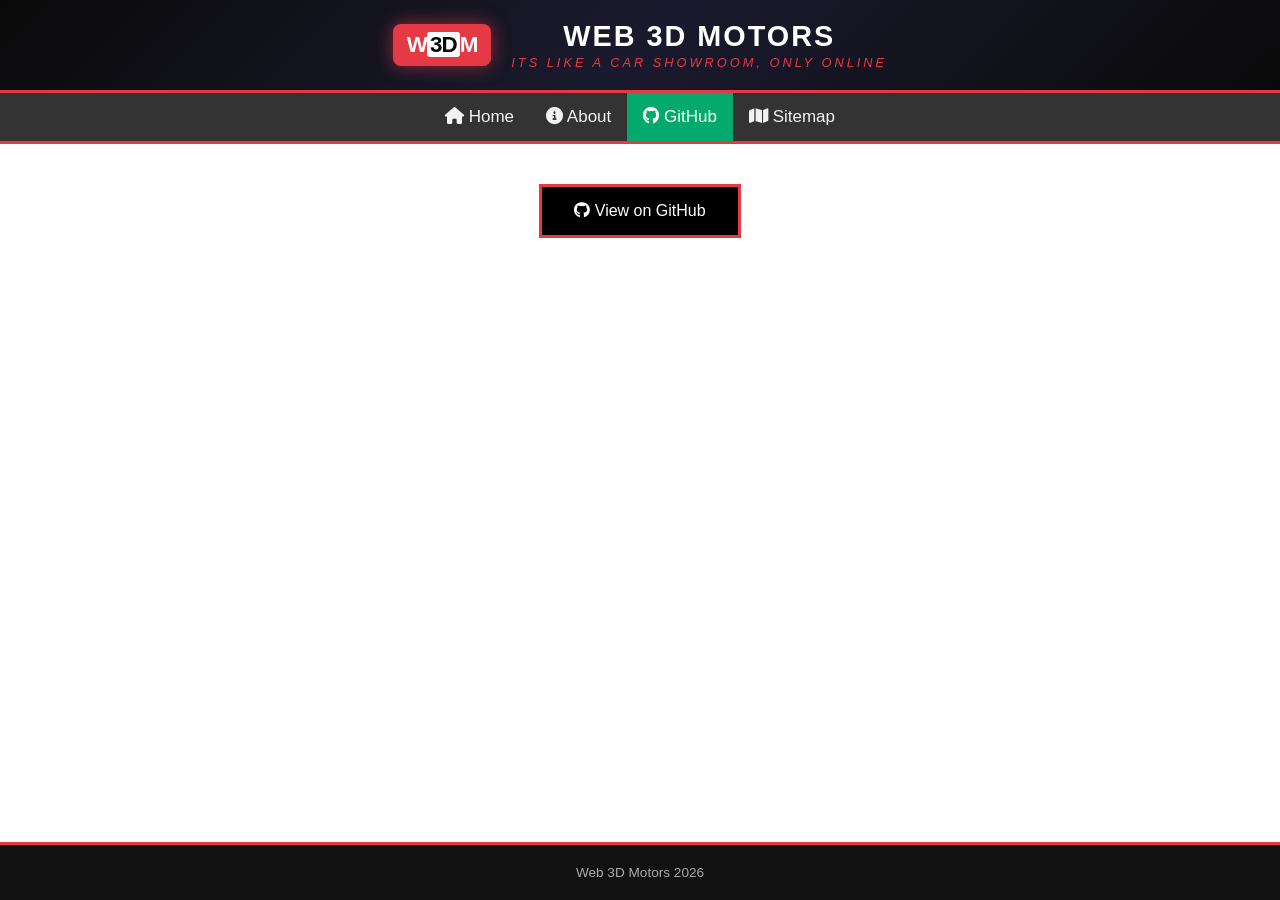
<file: github.html>
<!DOCTYPE html>
<html lang="en">
<head>
  <meta charset="UTF-8">
  <meta name="viewport" content="width=device-width, initial-scale=1.0">
  <title>Web 3D Motors</title>
  <link rel="stylesheet" href="main.css">
  <link rel="stylesheet" href="https://cdnjs.cloudflare.com/ajax/libs/font-awesome/6.5.0/css/all.min.css">
</head>
<body>

  <header>
    <div class="header-logo">
      <div class="logo-mark">
        <span class="logo-w">W</span><span class="logo-3d">3D</span><span class="logo-m">M</span>
      </div>
      <div class="logo-text">
        <h1 class="logo-title">Web 3D Motors</h1>
        <p class="logo-strapline">Its like a car showroom, only online</p>
      </div>
    </div>
  </header>

  <div class="topnav">
    <a href="index.html"><i class="fa-solid fa-house"></i> Home</a>
    <a href="about.html"><i class="fa-solid fa-circle-info"></i> About</a>
    <a class="active" href="github.html"><i class="fa-brands fa-github"></i> GitHub</a>
    <a href="sitemap.html"><i class="fa-solid fa-map"></i> Sitemap</a>
  </div>

  <div class="main-container">
    <button onclick="window.open('https://github.com/gabrielhj17/Web-3D-2026', '_blank')">
      <i class="fa-brands fa-github"></i> View on GitHub
    </button>
  </div>

  <footer>Web 3D Motors 2026</footer>

</body>
</html>
</file>
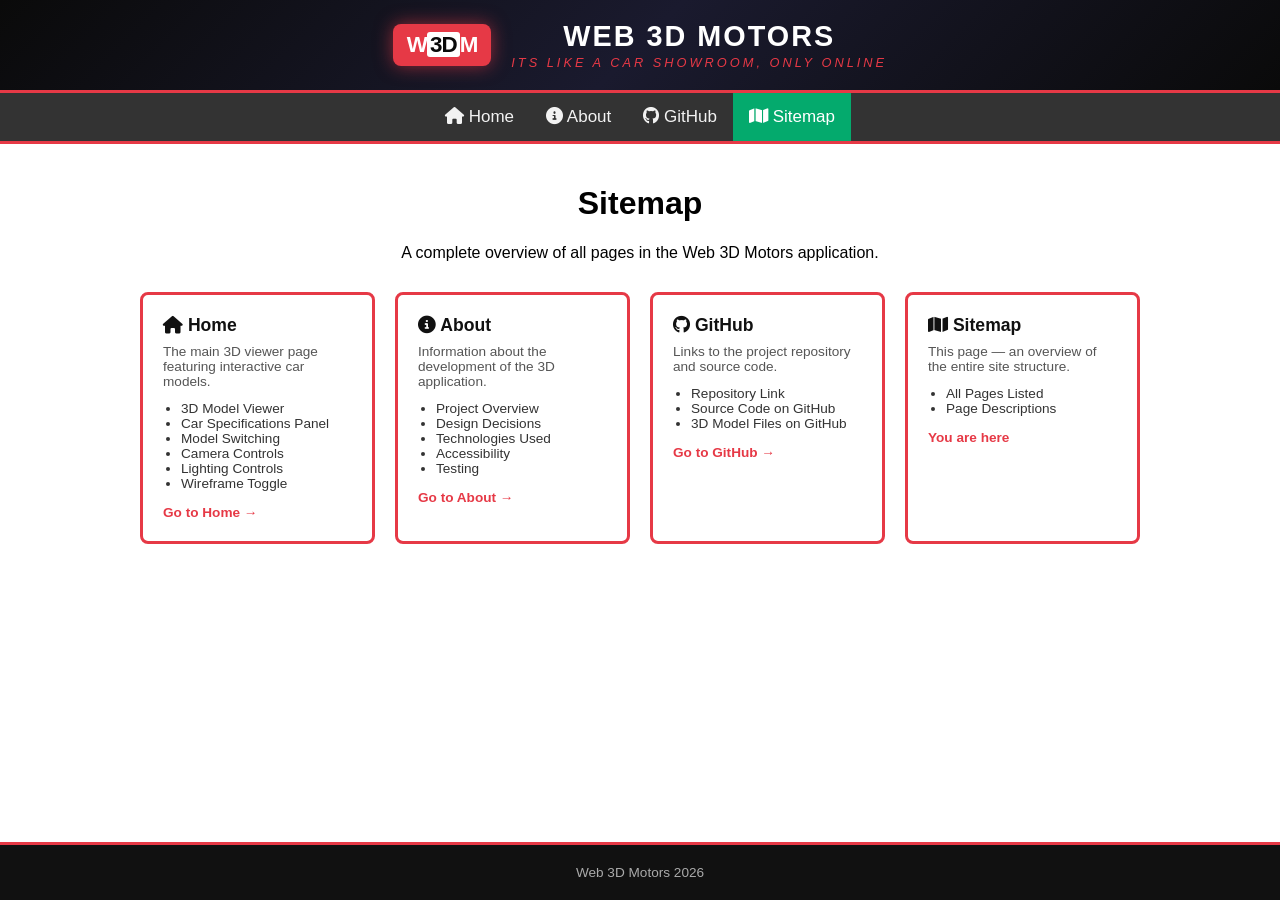
<file: sitemap.html>
<!DOCTYPE html>
<html lang="en">
<head>
  <meta charset="UTF-8">
  <meta name="viewport" content="width=device-width, initial-scale=1.0">
  <title>Web 3D Motors - Sitemap</title>
  <link rel="stylesheet" href="main.css">
  <link rel="stylesheet" href="https://cdnjs.cloudflare.com/ajax/libs/font-awesome/6.5.0/css/all.min.css">
</head>
<body>

  <header>
    <div class="header-logo">
      <div class="logo-mark">
        <span class="logo-w">W</span><span class="logo-3d">3D</span><span class="logo-m">M</span>
      </div>
      <div class="logo-text">
        <h1 class="logo-title">Web 3D Motors</h1>
        <p class="logo-strapline">Its like a car showroom, only online</p>
      </div>
    </div>
  </header>

  <div class="topnav">
    <a href="index.html"><i class="fa-solid fa-house"></i> Home</a>
    <a href="about.html"><i class="fa-solid fa-circle-info"></i> About</a>
    <a href="github.html"><i class="fa-brands fa-github"></i> GitHub</a>
    <a class="active" href="sitemap.html"><i class="fa-solid fa-map"></i> Sitemap</a>
  </div>

  <div class="main-container">
    <h1>Sitemap</h1>
    <p>A complete overview of all pages in the Web 3D Motors application.</p>

    <div class="sitemap-grid">

      <div class="sitemap-card">
        <h2><i class="fa-solid fa-house"></i> Home</h2>
        <p>The main 3D viewer page featuring interactive car models.</p>
        <ul>
          <li>3D Model Viewer</li>
          <li>Car Specifications Panel</li>
          <li>Model Switching</li>
          <li>Camera Controls</li>
          <li>Lighting Controls</li>
          <li>Wireframe Toggle</li>
        </ul>
        <a href="index.html">Go to Home →</a>
      </div>

      <div class="sitemap-card">
        <h2><i class="fa-solid fa-circle-info"></i> About</h2>
        <p>Information about the development of the 3D application.</p>
        <ul>
          <li>Project Overview</li>
          <li>Design Decisions</li>
          <li>Technologies Used</li>
          <li>Accessibility</li>
          <li>Testing</li>
        </ul>
        <a href="about.html">Go to About →</a>
      </div>

      <div class="sitemap-card">
        <h2><i class="fa-brands fa-github"></i> GitHub</h2>
        <p>Links to the project repository and source code.</p>
        <ul>
          <li>Repository Link</li>
          <li>Source Code on GitHub</li>
          <li>3D Model Files on GitHub</li>
        </ul>
        <a href="github.html">Go to GitHub →</a>
      </div>

      <div class="sitemap-card">
        <h2><i class="fa-solid fa-map"></i> Sitemap</h2>
        <p>This page — an overview of the entire site structure.</p>
        <ul>
          <li>All Pages Listed</li>
          <li>Page Descriptions</li>
        </ul>
        <a href="sitemap.html">You are here</a>
      </div>

    </div>
  </div>

  <footer>Web 3D Motors 2026</footer>

</body>
</html>
</file>
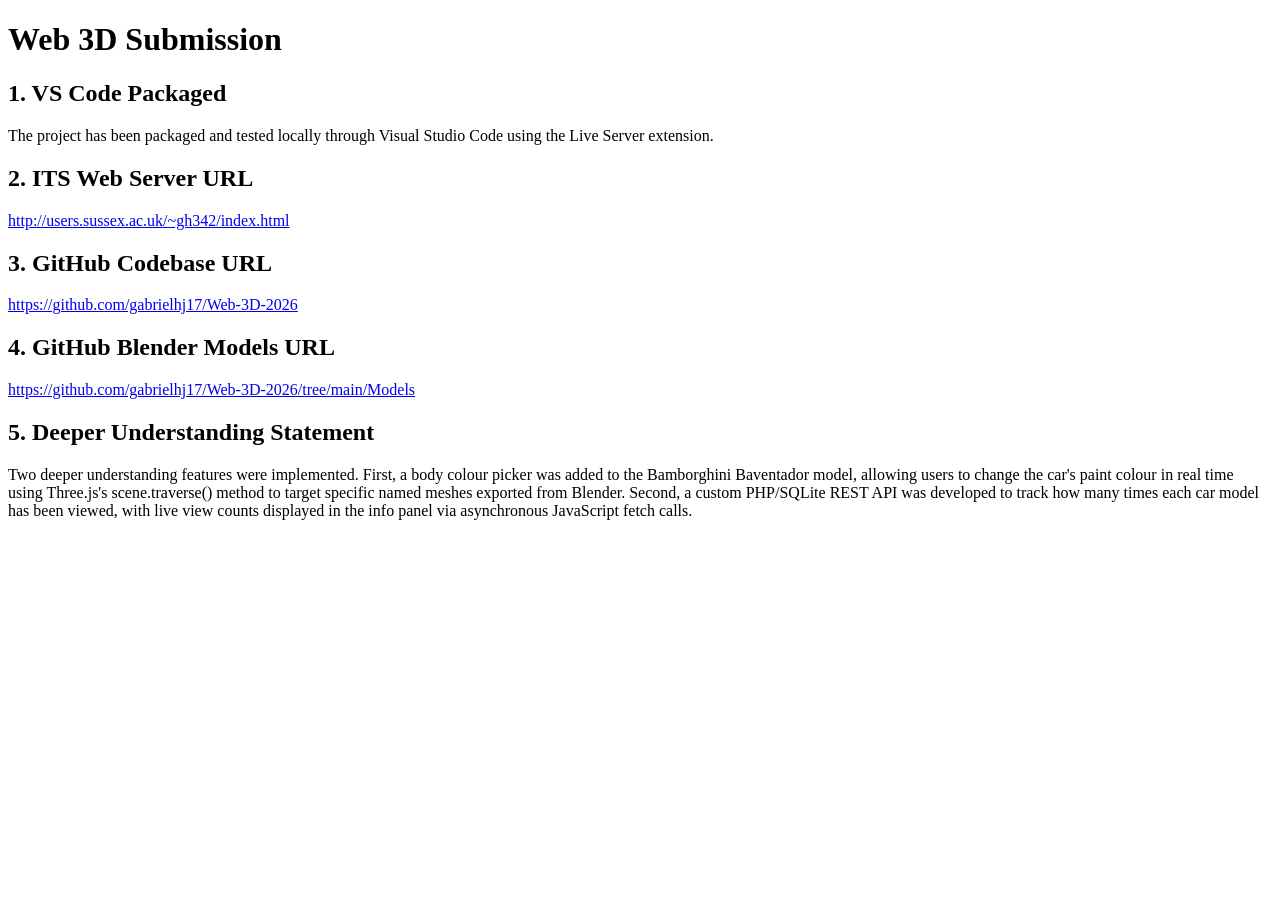
<file: submission.html>
<!DOCTYPE html>
<html lang="en">
<head>
  <meta charset="UTF-8">
  <title>Submission</title>
</head>
<body>
  <h1>Web 3D Submission</h1>

  <h2>1. VS Code Packaged</h2>
  <p>The project has been packaged and tested locally through Visual Studio Code using the Live Server extension.</p>

  <h2>2. ITS Web Server URL</h2>
  <a href="http://users.sussex.ac.uk/~gh342/index.html">http://users.sussex.ac.uk/~gh342/index.html</a>

  <h2>3. GitHub Codebase URL</h2>
  <a href="https://github.com/gabrielhj17/Web-3D-2026">https://github.com/gabrielhj17/Web-3D-2026</a>

  <h2>4. GitHub Blender Models URL</h2>
  <a href="https://github.com/gabrielhj17/Web-3D-2026/tree/main/Blender%20Files">https://github.com/gabrielhj17/Web-3D-2026/tree/main/Models</a>

  <h2>5. Deeper Understanding Statement</h2>
  <p>Two deeper understanding features were implemented. First, a body colour picker was added to the 
    Bamborghini Baventador model, allowing users to change the car's paint colour in real time using 
    Three.js's scene.traverse() method to target specific named meshes exported from Blender. Second, 
    a custom PHP/SQLite REST API was developed to track how many times each car model has been viewed, 
    with live view counts displayed in the info panel via asynchronous JavaScript fetch calls.</p>
</body>
</html>
</file>
<file: main.css>
body {
  margin: 0;
  font-family: Arial, Helvetica, sans-serif;
  min-height: 100vh;
  display: flex;
  flex-direction: column;
  overflow-x: hidden;
}

*, *::before, *::after {
  box-sizing: border-box;
}

/* Navbar */
.topnav {
  background-color: #333;
  display: flex;
  justify-content: center;
  position: sticky;
  top: 0;
  border-bottom: 3px solid #e63946;
  z-index: 100;
}

.topnav a {
  color: #f2f2f2;
  text-align: center;
  padding: 14px 16px;
  text-decoration: none;
  font-size: 17px;
}

.topnav a:hover {
  background-color: #ddd;
  color: black;
}

.topnav a.active {
  background-color: #04AA6D;
  color: white;
}

header {
  background-color: #333;
  color: white;
  padding: 20px;
  text-align: center;
}

.main-container {
  text-align: center;
  padding: 20px;
  min-height: 500px;
  flex: 1;
}

footer {
  background-color: #111;
  color: #aaa;
  text-align: center;
  padding: 20px;
  font-size: 0.85rem;
  border-top: 3px solid #e63946;
}

.model-interaction-buttons {
  text-align: center;
}

.model-camera-buttons {
  text-align: center;
}

.model-camera-buttons button.cam-active {
  background-color: #e63946;
  border-color: #e63946;
  color: white;
}

.model-light-buttons {
  text-align: center;
}

.model-light-buttons button.light-on {
  background-color: #e63946;
  border-color: #e63946;
  color: white;
}

.model-light-buttons button.light-off {
  background-color: black;
  border-color: #555;
  color: #555;
}

button {
  background-color: black;
  border: none;
  color: white;
  padding: 15px 32px;
  text-align: center;
  text-decoration: none;
  display: inline-block;
  font-size: 16px;
  cursor: pointer;
  border: 3px solid #e63946;
  margin: 20px 0;
}

.car-title {
  text-align: center;
}

/* Lighting controller container */
#gui-container {
  position: absolute;
  top: 270px;
  left: 20px;
  z-index: 1000;
}

table {
  border-collapse: collapse;
  width: 100%;
  text-align: center;
  margin: 0 auto;
}

table.table-bordered th,
table.table-bordered td {
  border: 4px solid black;
  padding: 10px;
}

.viewer-layout {
  display: flex;
  gap: 16px;
  align-items: stretch;
  box-sizing: border-box; 
  width: 100%;    
  padding: 16px;       
}

.viewer-left {
  flex: 0 0 65%;
  position: relative;
  height: calc(100vh - 220px);
}

.viewer-left #three-canvas {
  width: 100%;
  height: 100%;
  display: block;
  overflow: hidden;
}

/* Info panel */
.car-info-panel {
  flex: 1;
  min-width: 0;
  border: 1px solid #ddd;
  border-radius: 8px;
  padding: 20px;
  display: flex;
  flex-direction: column;
  gap: 0;
  background: #fff;
  border: 3px solid #e63946;
}

.info-title {
  font-size: 20px;
  font-weight: 600;
  margin: 0 0 4px 0;
}

.info-subtitle {
  font-size: 13px;
  color: #777;
  margin: 0;
}

.info-price {
  font-size: 28px;
  font-weight: 700;
  color: #cc0000;
  padding: 8px 0;
}

.info-divider {
  border-top: 1px solid #eee;
  margin: 12px 0;
}

/* Specs grid */
.specs-grid {
  display: grid;
  grid-template-columns: 1fr 1fr;
  gap: 12px 8px;
}

.spec-item {
  display: flex;
  flex-direction: column;
  gap: 2px;
}

.spec-label {
  font-size: 11px;
  text-transform: uppercase;
  letter-spacing: 0.05em;
  color: #999;
}

.spec-value {
  font-size: 14px;
  font-weight: 600;
  color: #222;
}

.info-description {
  font-size: 13px;
  color: #555;
  line-height: 1.6;
  margin: 0;
}

/* Header text */
header {
  background: linear-gradient(135deg, #0a0a0a 0%, #1a1a2e 50%, #0a0a0a 100%);
  padding: 20px 40px;
  border-bottom: 3px solid #e63946;
  display: flex;
  align-items: center;
  justify-content: center;
}

.header-logo {
  display: flex;
  align-items: center;
  gap: 20px;
}

/* The icon */
.logo-mark {
  background: #e63946;
  padding: 10px 14px;
  border-radius: 8px;
  font-size: 1.4rem;
  font-weight: 900;
  letter-spacing: -1px;
  font-family: 'Arial Black', sans-serif;
  line-height: 1;
  box-shadow: 0 0 18px rgba(230, 57, 70, 0.6);
}

.logo-w  { color: #ffffff; }
.logo-3d { color: #0a0a0a; background: #fff; padding: 0 3px; border-radius: 3px; }
.logo-m  { color: #ffffff; }

/* The text beside it */
.logo-title {
  font-size: 1.8rem;
  font-weight: 900;
  color: #ffffff;
  margin: 0;
  letter-spacing: 2px;
  text-transform: uppercase;
  font-family: 'Arial Black', sans-serif;
}

.logo-strapline {
  margin: 2px 0 0 0;
  font-size: 0.8rem;
  color: #e63946;
  letter-spacing: 3px;
  text-transform: uppercase;
  font-style: italic;
}

/* Sitemap CSS */
.sitemap-grid {
  display: grid;
  grid-template-columns: repeat(auto-fit, minmax(220px, 1fr));
  gap: 20px;
  margin: 30px auto;
  max-width: 1000px;
  text-align: left;
}

.sitemap-card {
  border: 3px solid #e63946;
  border-radius: 8px;
  padding: 20px;
  background: #fff;
}

.sitemap-card h2 {
  font-size: 1.1rem;
  margin: 0 0 8px 0;
  color: #111;
}

.sitemap-card p {
  font-size: 0.85rem;
  color: #555;
  margin: 0 0 12px 0;
}

.sitemap-card ul {
  font-size: 0.85rem;
  color: #333;
  padding-left: 18px;
  margin: 0 0 12px 0;
}

.sitemap-card a {
  font-size: 0.85rem;
  color: #e63946;
  text-decoration: none;
  font-weight: 600;
}

.sitemap-card a:hover {
  text-decoration: underline;
}

.paint-colours {
  display: flex;
  gap: 8px;
  flex-wrap: wrap;
}

.paints {
  width: 30px;
  height: 30px;
  border: 2px solid #fff;
  cursor: pointer;
}

.paints:hover {
  border-color: #e63946;
}

img {
  transition: transform 0.3s ease;
  cursor: pointer;
  width: 35%;
  height: auto;
}

img.clicked {
  transform: scale(1.5);
}

@media (max-width: 768px) {
  .viewer-layout {
    flex-direction: column;
  }

  .viewer-left {
    flex: none;
    width: 100%;
    height: 50vh;
    overflow: hidden;
  }

  .car-info-panel {
    width: 100%;
  }
}
</file>
